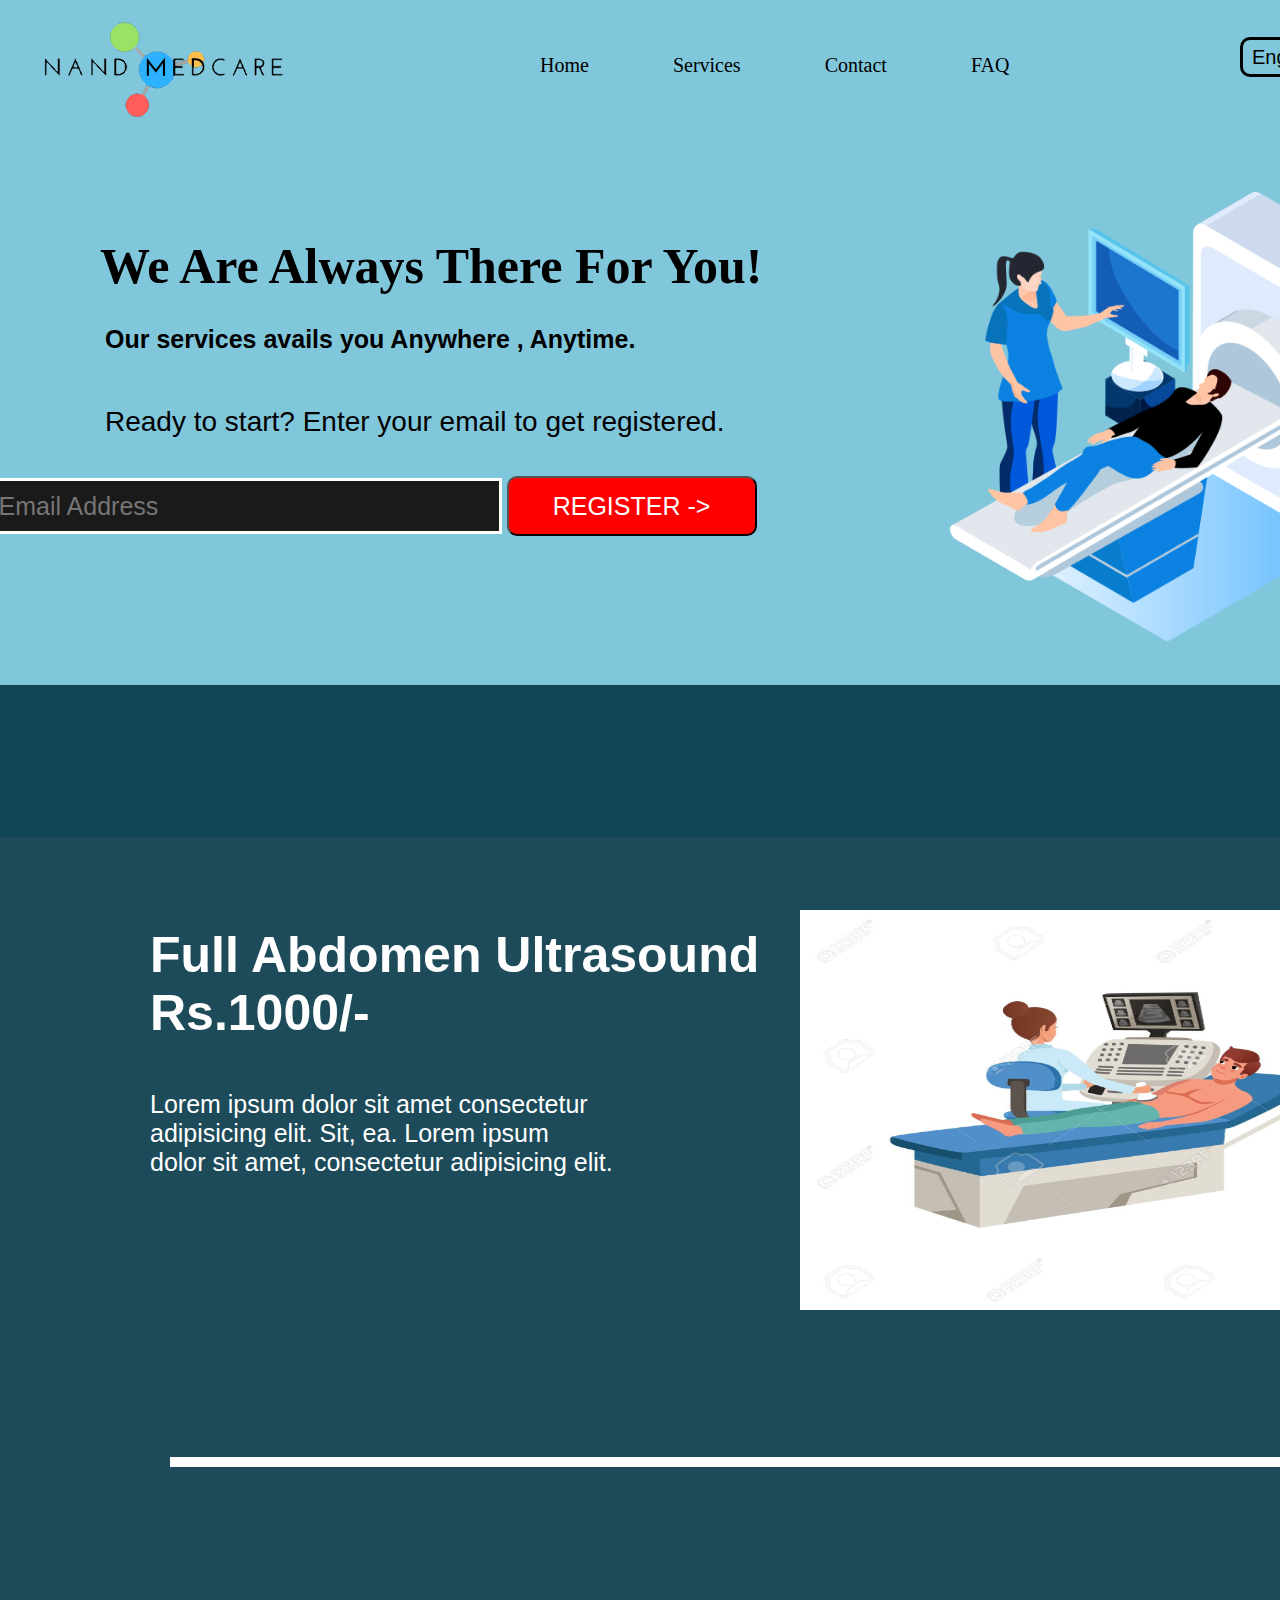
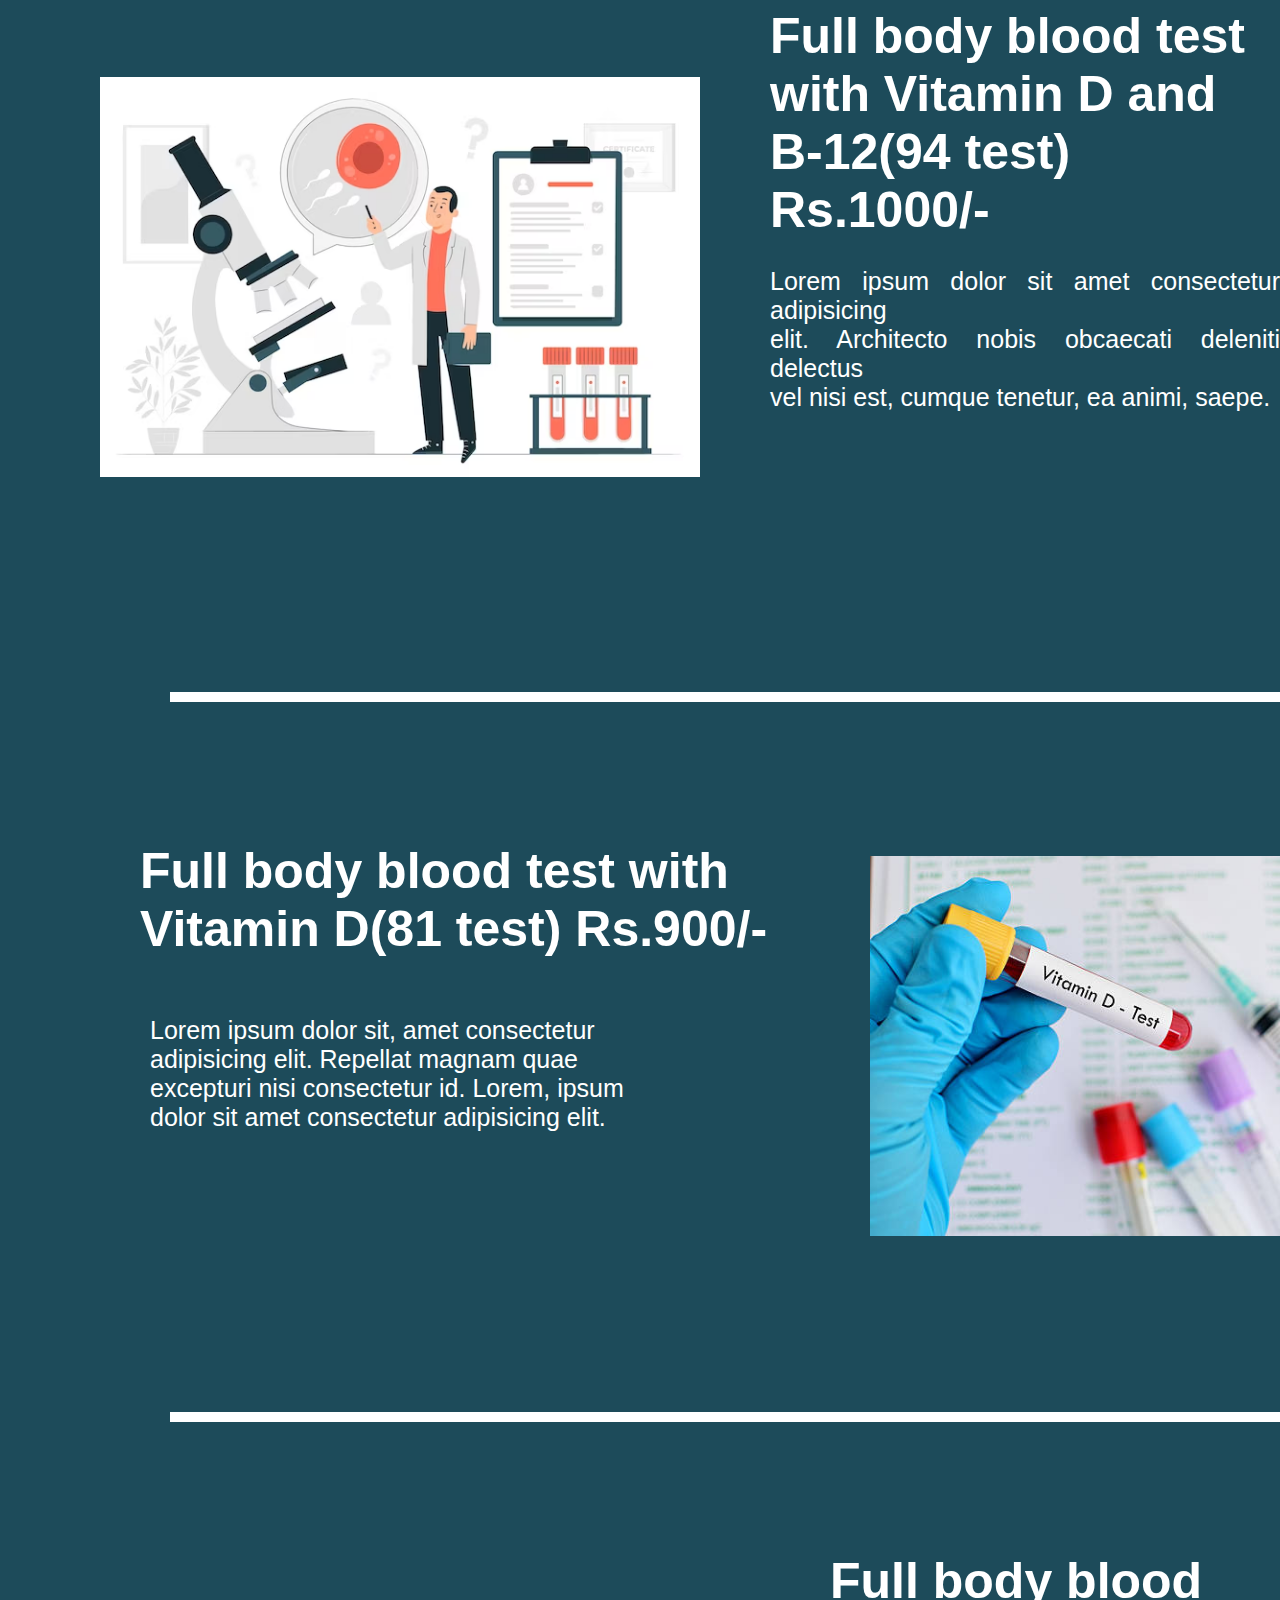
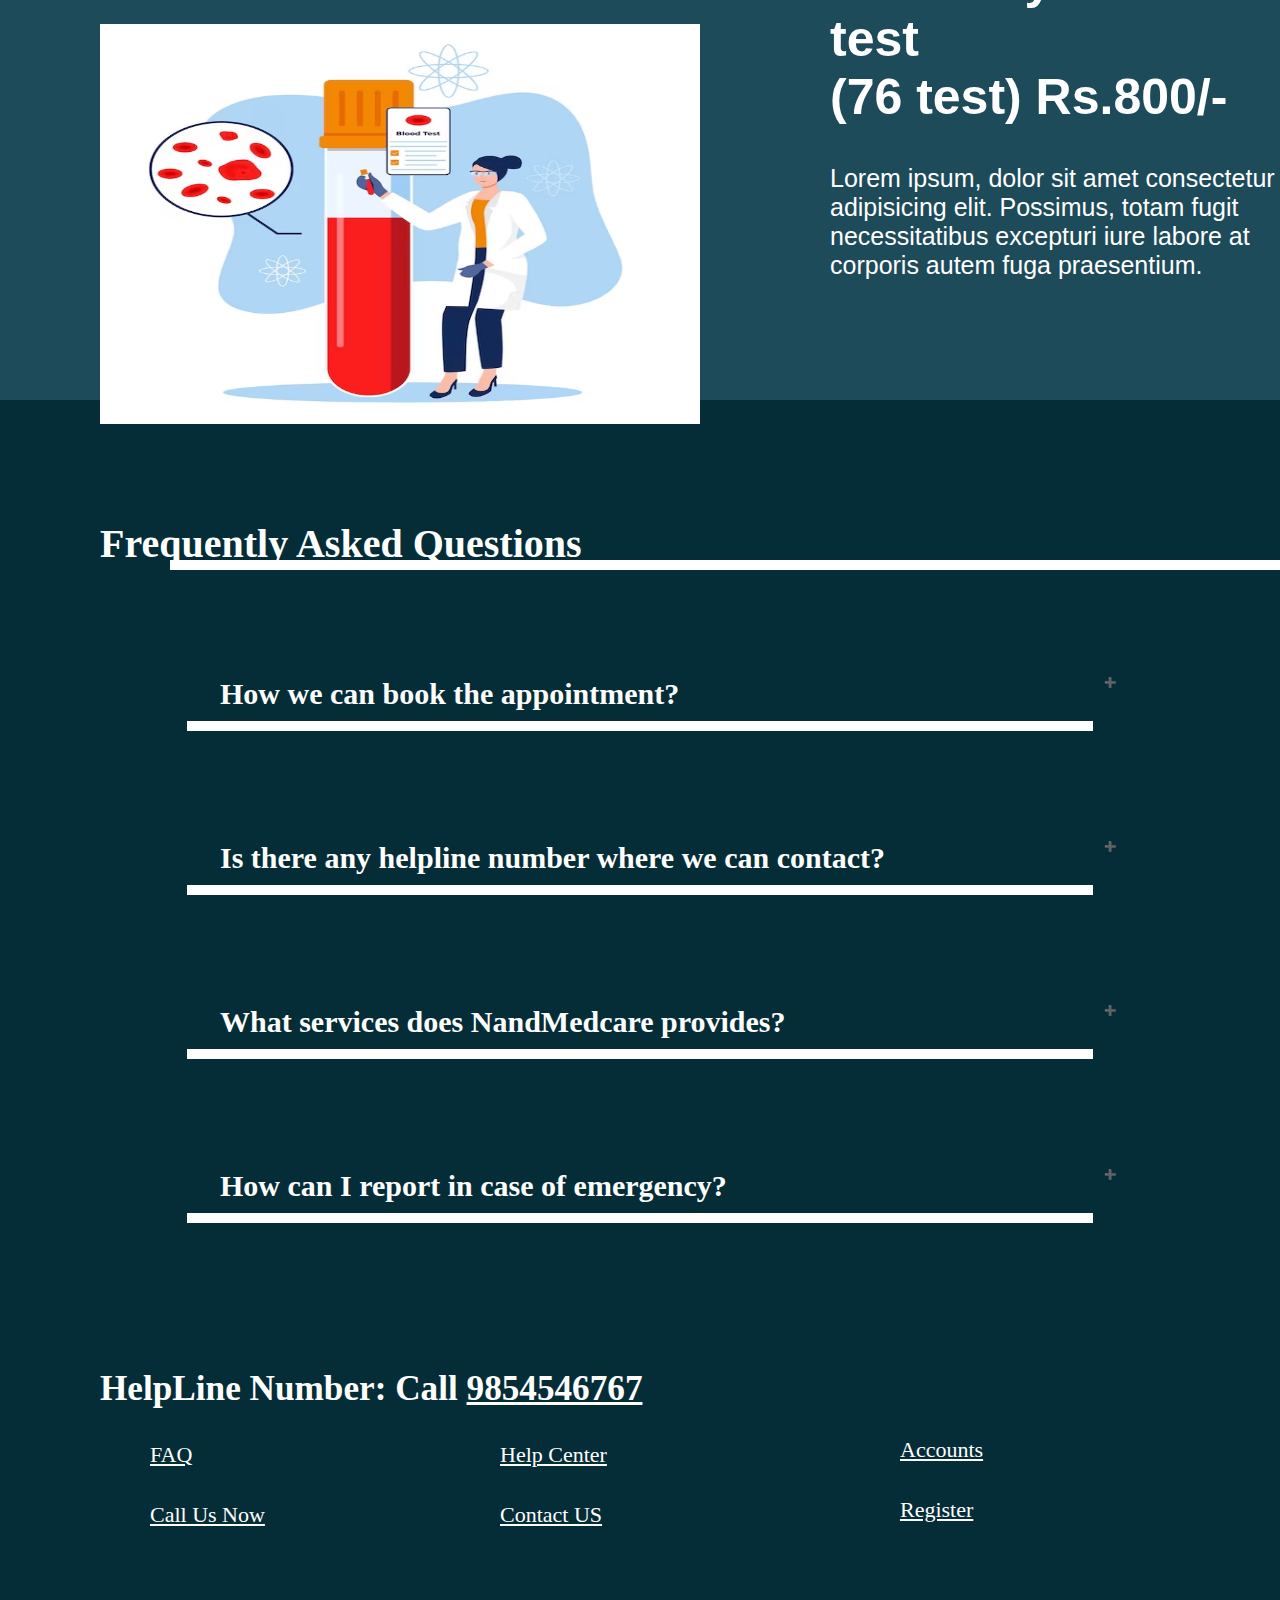
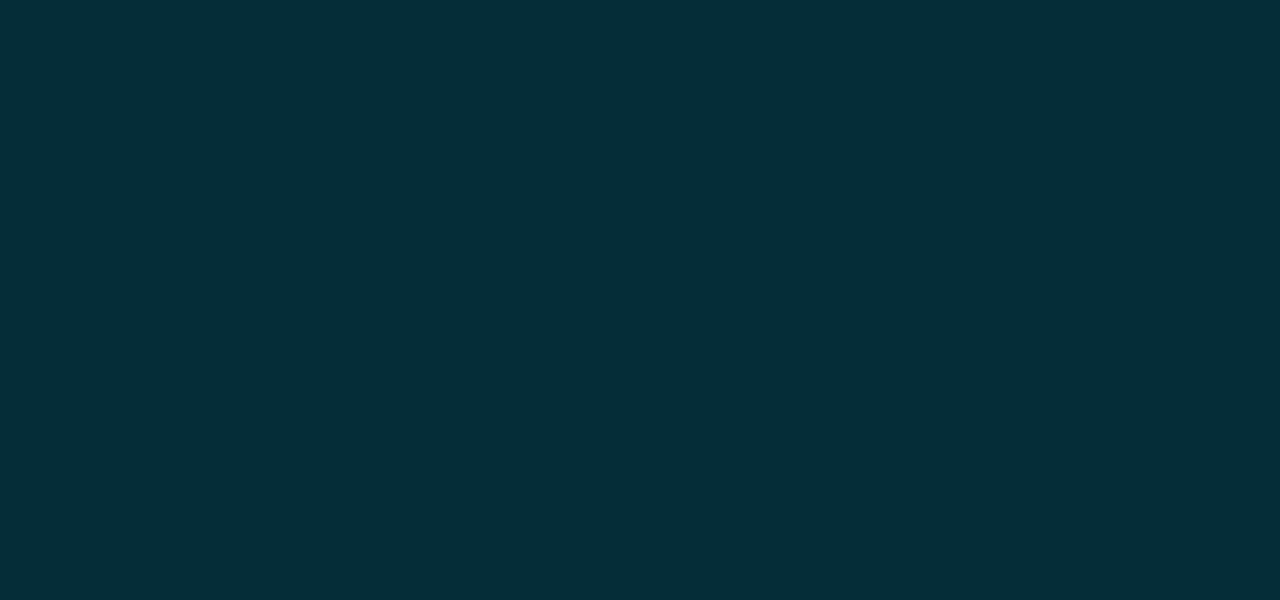
<file: index.html>
<!DOCTYPE html>
<html lang="en">

<head>
    <meta charset="UTF-8">
    <meta http-equiv="X-UA-Compatible" content="IE=edge">
    <meta name="viewport" content="width=device-width, initial-scale=1.0">
    <link rel="stylesheet" href="styles.css">
    <title>NandMedcare@Home page</title>
</head>

<body>
    <div id="navbar">
        <div id="logo">
            <img src="logo (1).png" alt="NandMedcare">
        </div>
        <div class="nav">
            <ul>
                <li><a href="#home">Home</a></li>
                <li><a href="#Services">Services</a></li>
                <li><a href="sign-in.html">Contact</a></li>
                <li><a href="#Questions">FAQ</a></li>
            </ul>
        </div>
        <div id="options">
            <select name="option" id="option">
                <option value="English">English</option>
                <option value="Hindi">Hindi</option>
            </select>
            <button class="sign-in"><a href=sign-in.html> Resgister</a></button>
        </div>
    </div>
    <section id="home">
        <h1><b>We Are Always There For You!</b></h1>
        <p class="home"><b>Our services avails you Anywhere , Anytime.</b></p><br>
        <img src="ability_img.png" alt="">
        <div class="email">
            <p>Ready to start? Enter your email to get registered.</p><br>
            <div class="input-box">
                <!-- <span class="info">Username</span> -->
                <input type="text" required="required" class="text" placeholder="Email Address" />
                <button class="btn"><a href="sign-in.html">REGISTER -></a></button>
            </div>
        </div>
    </section>

    <section id="Services">
        <!-- <h1> -->
        <!-- <center>"Our Services"</center> -->
        <!-- </h1> -->
        <div id="services">
            <div class="box">
                <h2 class="h1">Full Abdomen Ultrasound <br>Rs.1000/-</h2><br>
                <img src="ultrasound.jpg"
                    class="box1"><br><br><br>
                <p class="p1">Lorem ipsum dolor sit amet consectetur  <br>adipisicing elit. Sit, ea. Lorem ipsum <br>dolor sit amet, consectetur adipisicing elit.
                </p>
            </div>
            <hr>
            <div class="box">
                <h2 class="h2">Full body blood test with Vitamin D and B-12(94 test) Rs.1000/-</h2><br>
                <img src="bloodtest.png"
                    alt="error loading image" class="box2"><br><br><br>
                <p class="p2">Lorem ipsum dolor sit amet consectetur adipisicing <br> elit. Architecto nobis obcaecati deleniti delectus <br>vel nisi est, cumque tenetur, ea animi, saepe.
                </p>
            </div>
            <hr>
            <div class="box">
                <h2 class="h3">Full body blood test with <br> Vitamin D(81 test) Rs.900/-</h2><br>
                <img src="vitaminDtest.jpg"
                    alt="error loading image" class="box3"><br><br><br>
                <p class="p3">Lorem ipsum dolor sit, amet consectetur <br>adipisicing elit. Repellat magnam quae <br>excepturi nisi consectetur id. Lorem, ipsum <br> dolor sit amet consectetur adipisicing elit.</p>
            </div>
            <hr>
            <div class="box">
                <h2 class="h4">Full body blood test
                    <br>(76 test) Rs.800/-</h2><br>
                <img src="test.png"
                    class="box4"><br><br><br>
                <p class="p4"> Lorem ipsum, dolor sit amet consectetur <br>adipisicing elit. Possimus, totam fugit <br>necessitatibus excepturi iure labore at <br> corporis autem fuga praesentium. </p>
            </div>
            <hr>
        </div>


    </section>

    <section id="Questions">
        <div id="ques">
            <h1>Frequently Asked Questions</h1>
        </div>
        <section class="faq-container">
            <div class="faq-one">
                <!-- faq question -->
                <h1 class="faq-page">How we can book the appointment?</h1>
                <!-- faq answer -->
                <div class="faq-body">
                    <p class="ans">On the home page, there is a button : Book a Appointment. Click on it, fill the required details and your appointment will get approved. </p>
                </div>
            </div>
            <hr class="hr-line">
            <div class="faq-two">
                <!-- faq question -->
                <h1 class="faq-page">Is there any helpline number where we can contact?</h1>
                <!-- faq answer -->
                <div class="faq-body">
                    <p class="ans">Yes, kindly contact on this number : 987654321</p>
                </div>
            </div>
            <hr class="hr-line">
            <div class="faq-three">
                <!-- faq question -->
                <h1 class="faq-page">What services does NandMedcare provides?</h1>
                <!-- faq answer -->
                <div class="faq-body">
                    <p class="ans">It provides various services. You can visit the SERVICES page of our website for more details.</p>
                </div>
            </div>
            <hr class="hr-line">
            <div class="faq-four">
                <!-- faq question -->
                <h1 class="faq-page">How can I report in case of emergency?</h1>
                <!-- faq answer -->
                <div class="faq-body">
                    <p class="ans">Simply call at helpline number. Our team will reach out to you in least possible time.</p>
                </div>
            </div>
            <hr class="hr-line">       
        </section>
</main>
    <section class="footer">
        <div class="box-container">
        <div class="box">
        <h3> <i class="fas fa-female"></i> HelpLine Number: Call <u>9854546767

        </u></h3>
        <div class="box_1">
        <!-- <h3>quick links</h3> -->
        <a href="#" class="link">FAQ</a>
         <a href="#" class="link">Call Us Now</a>
        <!-- <a href="#" class="link">Privacy</a> -->
        <!-- <a href="#" class="link">Speed Test</a> -->
        </div>
        <div class="box_2">
        <!-- <h3>useful links</h3> -->
        <a href="#" class="link">Help Center</a>
        <a href="#" class="link">Contact US</a>
        <!-- <a href="#" class="link">Cookie Preferences</a> -->
        <!-- <a href="#" class="link">Legal Notices</a> -->
         </div>

         <div class="box_3">
            <!-- <h3>useful links</h3> -->
            <a href="#" class="link">Accounts</a>
             <a href="#" class="link">Register</a>
            <!-- <a href="#" class="link">Corporate Information</a> -->
            <!-- <a href="#" class="link">Only on Netflix</a> -->
             </div>

             <div class="box_4">
                <!-- <h3>useful links</h3> -->
                <a href="#" class="link">Home</a>
                <a href="#" class="link">Services</a>
                <!-- <a href="#" class="link">Contact Us</a> -->
                 </div>
        </div>
        </section>
    
    <script src="script.js"></script>
</body> 

</html>
</file>
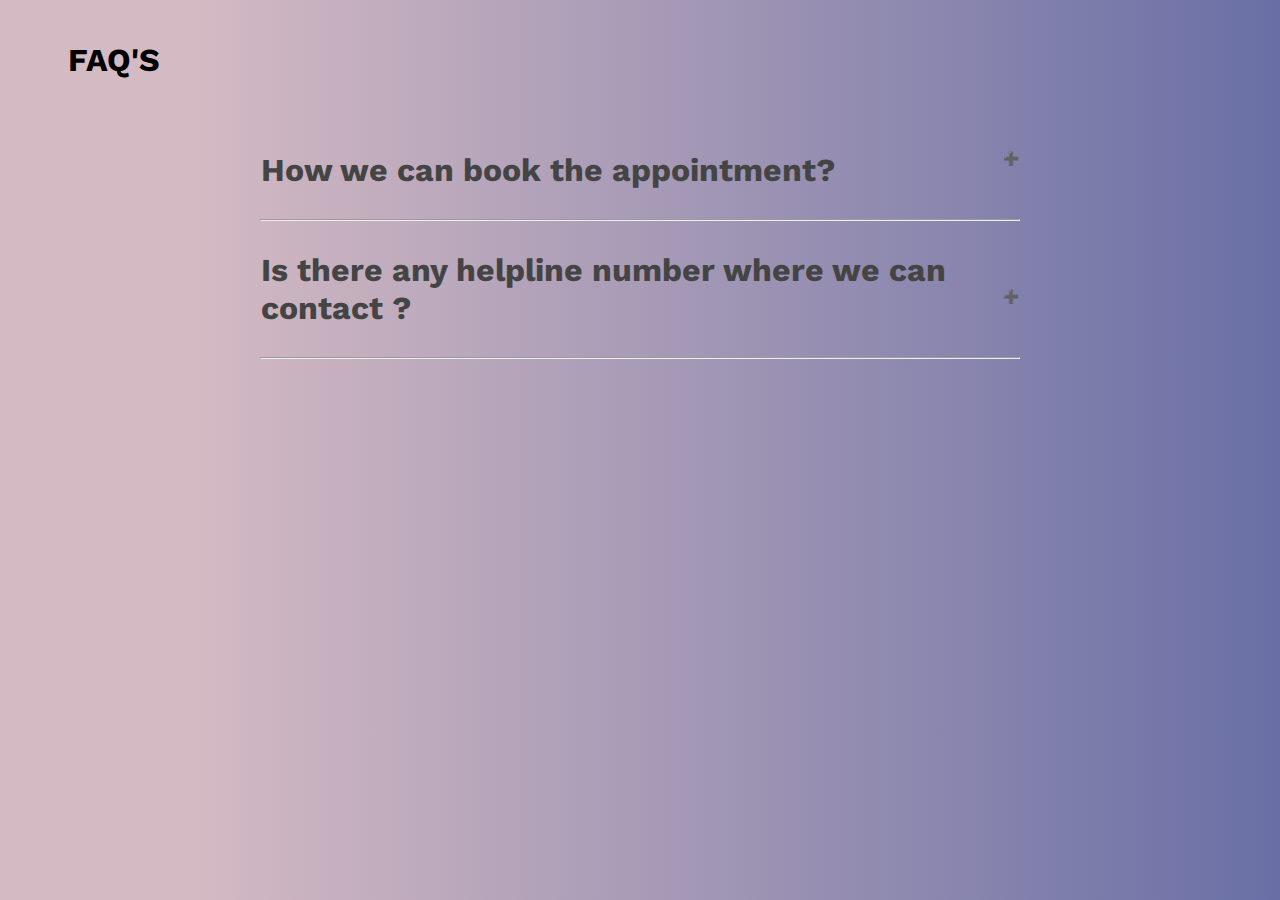
<file: faq/index.html>
<!DOCTYPE html>
<html lang="en">

<head>
    <meta charset="UTF-8">
    <meta http-equiv="X-UA-Compatible" content="IE=edge">
    <meta name="viewport" content="width=device-width, initial-scale=1.0">
    <title>FAQ PAGE</title>
    <link href="https://fonts.googleapis.com/css2?family=Work+Sans&display=swap" rel="stylesheet">
    <link rel="stylesheet" href="main.css">

</head>

<body>
    <main>

        <h1 class="faq-heading">FAQ'S</h1>
        
        <section class="faq-container">
            <div class="faq-one">
                <h1 class="faq-page">How we can book the appointment?</h1>
                <div class="faq-body">
                    <p>On the home page, there is a button : Book a Appointment. Click on it, fill the required details and your appointment will get approved.</p>
                </div>
            </div>
            <hr class="hr-line">

            <div class="faq-two">
                <h1 class="faq-page">Is there any helpline number where we can contact ?</h1>
                <div class="faq-body">
                    <p>Yes, kindly contact on this number : 987654321</p>
                </div>
            </div>
            <hr class="hr-line">
        </section>
    </main>
    <script src="app.js"></script>
</body>


</html>
</file>
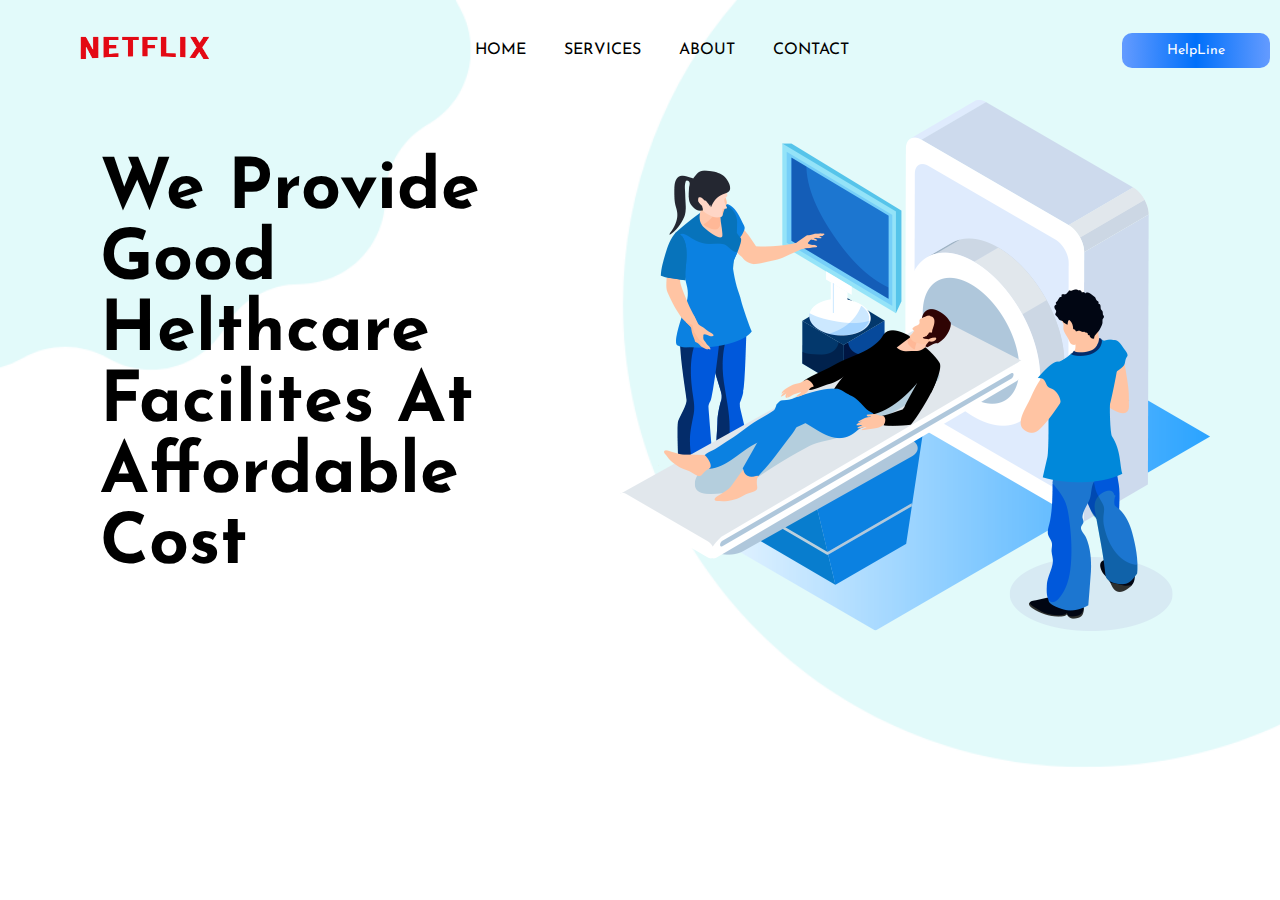
<file: about.html>
<!DOCTYPE html>
<html lang="en">
<head>
    <meta charset="UTF-8">
    <meta name="viewport" content="width=device-width, initial-scale=1.0">
    <title>NandMedcare - About</title>
    <link rel="stylesheet" type="text/css" href="./about.css">
</head>
<body>
    <header class="header1">
        <div class="mainheader">
            <div class="logo">
            <img src="./logo.png">
            </div>
            <nav>
            <a href="./index.html">Home</a>
            <a href="./services.html">Services</a>
            <a href="./about.html">About</a>
            <a href="./contact.html">Contact</a>
            <div class="menubtn">
            </nav>
                <button>HelpLine</button>
            </div>
        </div>
        <main>
            <section class="left-sec">
                <h1>We provide good helthcare facilites at affordable cost</h1>
            </section>
            <section class="right-sec">
                <figure>
                    <img src="./ability_img.png">
                </figure>
                
            </section>
        </main>
    </header>
</body>
</html>
</file>
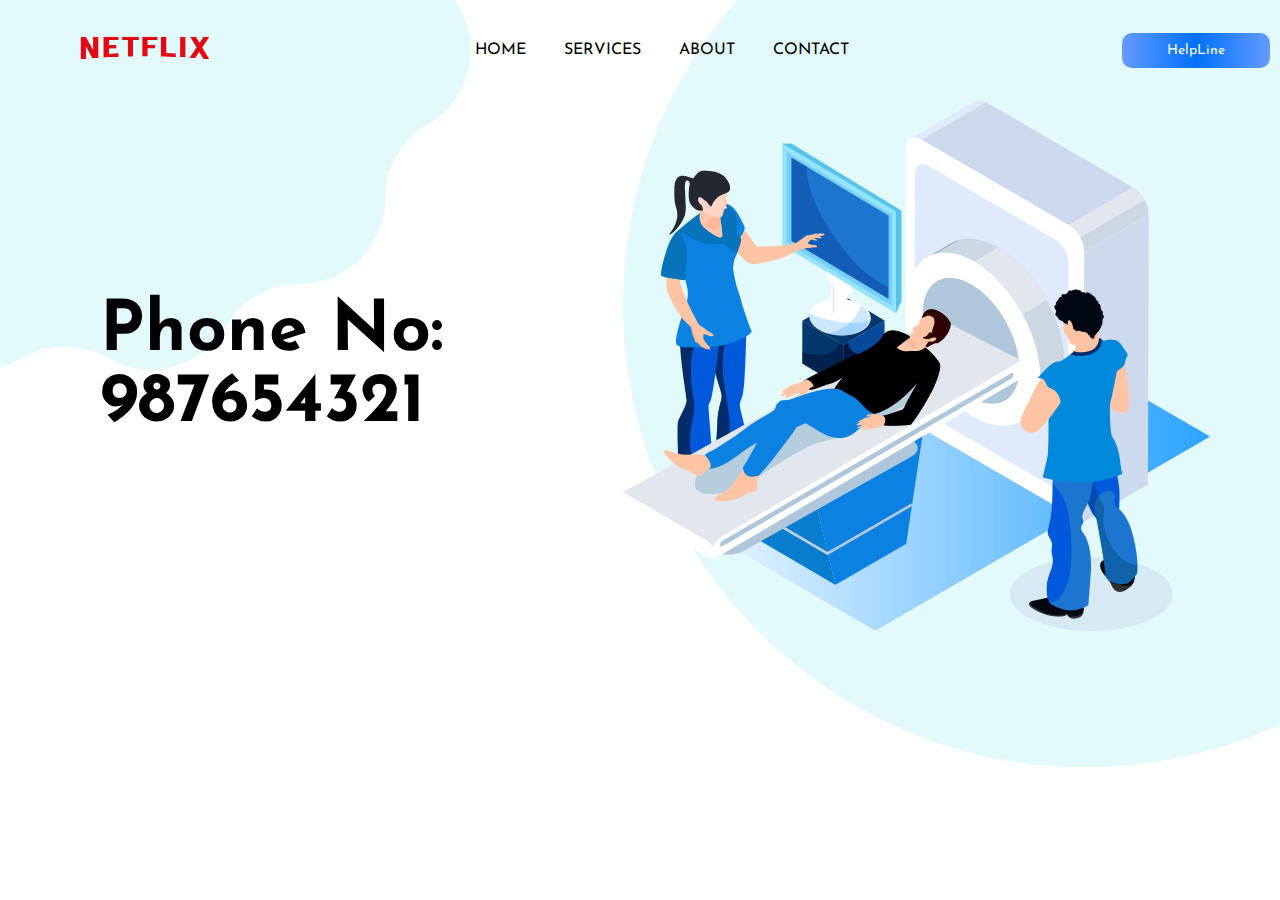
<file: contact.html>
<!DOCTYPE html>
<html lang="en">
<head>
    <meta charset="UTF-8">
    <meta name="viewport" content="width=device-width, initial-scale=1.0">
    <title>NandMedcare - Contact</title>
    <link rel="stylesheet" type="text/css" href="./contact.css">
</head>
<body>
    <header class="header1">
        <div class="mainheader">
            <div class="logo">
            <img src="./logo.png">
            </div>
            <nav>
            <a href="./index.html">Home</a>
            <a href="./services.html">Services</a>
            <a href="./about.html">About</a>
            <a href="./contact.html">Contact</a>
            <div class="menubtn">
            </nav>
            <a href="./helpline.html">
                <button>HelpLine</button>
            </a>
            </div>
        </div>
        <main>
            <section class="left-sec">
                <h1>Phone no: 987654321</h1>
            </section>
            <section class="right-sec">
                <figure>
                    <img src="./ability_img.png">
                </figure>
                
            </section>
        </main>
    </header>
</body>
</html>
</file>
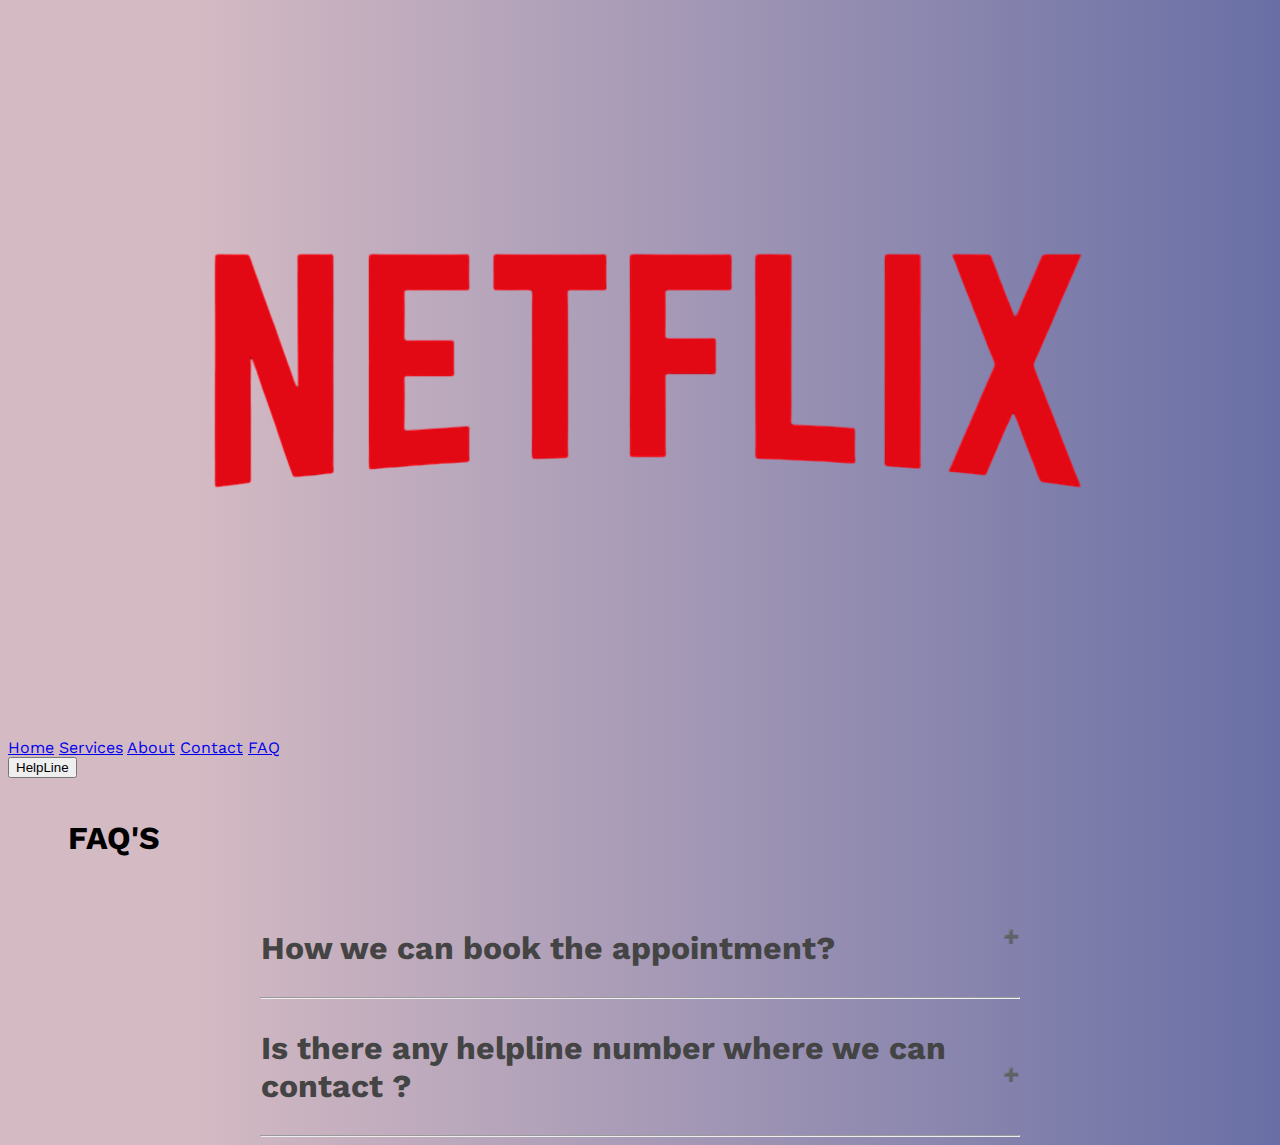
<file: faq.html>
<!DOCTYPE html>
<html lang="en">

<head>
    <meta charset="UTF-8">
    <meta http-equiv="X-UA-Compatible" content="IE=edge">
    <meta name="viewport" content="width=device-width, initial-scale=1.0">
    <title>FAQ PAGE</title>
    <link href="https://fonts.googleapis.com/css2?family=Work+Sans&display=swap" rel="stylesheet">
    <link rel="stylesheet" href="faq.css">

</head>

<body>
    <header class="header1">

        <div class="mainheader">
            <div class="logo">
                <img src="./logo.png">
            </div>
            <nav>
                <a href="./index.html">Home</a>
                <a href="./services.html">Services</a>
                <a href="./about.html">About</a>
                <a href="./contact.html">Contact</a>
                <a href="./faq.html">FAQ</a>
                <div class="menubtn">
                </nav>
                <a href="./helpline.html">
                    <button>HelpLine</button>
                </a>
            </div>
            <main>
                <h1 class="faq-heading">FAQ'S</h1>
                
                
                <section class="faq-container">
                    <div class="faq-one">
                        <h1 class="faq-page">How we can book the appointment?</h1>
                        <div class="faq-body">
                            <p>On the home page, there is a button : Book a Appointment. Click on it, fill the required details and your appointment will get approved.</p>
                        </div>
                    </div>
                    <hr class="hr-line">
                    
                    <div class="faq-two">
                        <h1 class="faq-page">Is there any helpline number where we can contact ?</h1>
                        <div class="faq-body">
                            <p>Yes, kindly contact on this number : 987654321</p>
                        </div>
                    </div>
            <hr class="hr-line">
        </section>
    </main>
</header>
    <script src="faq.js"></script>
</body>


</html>
</file>
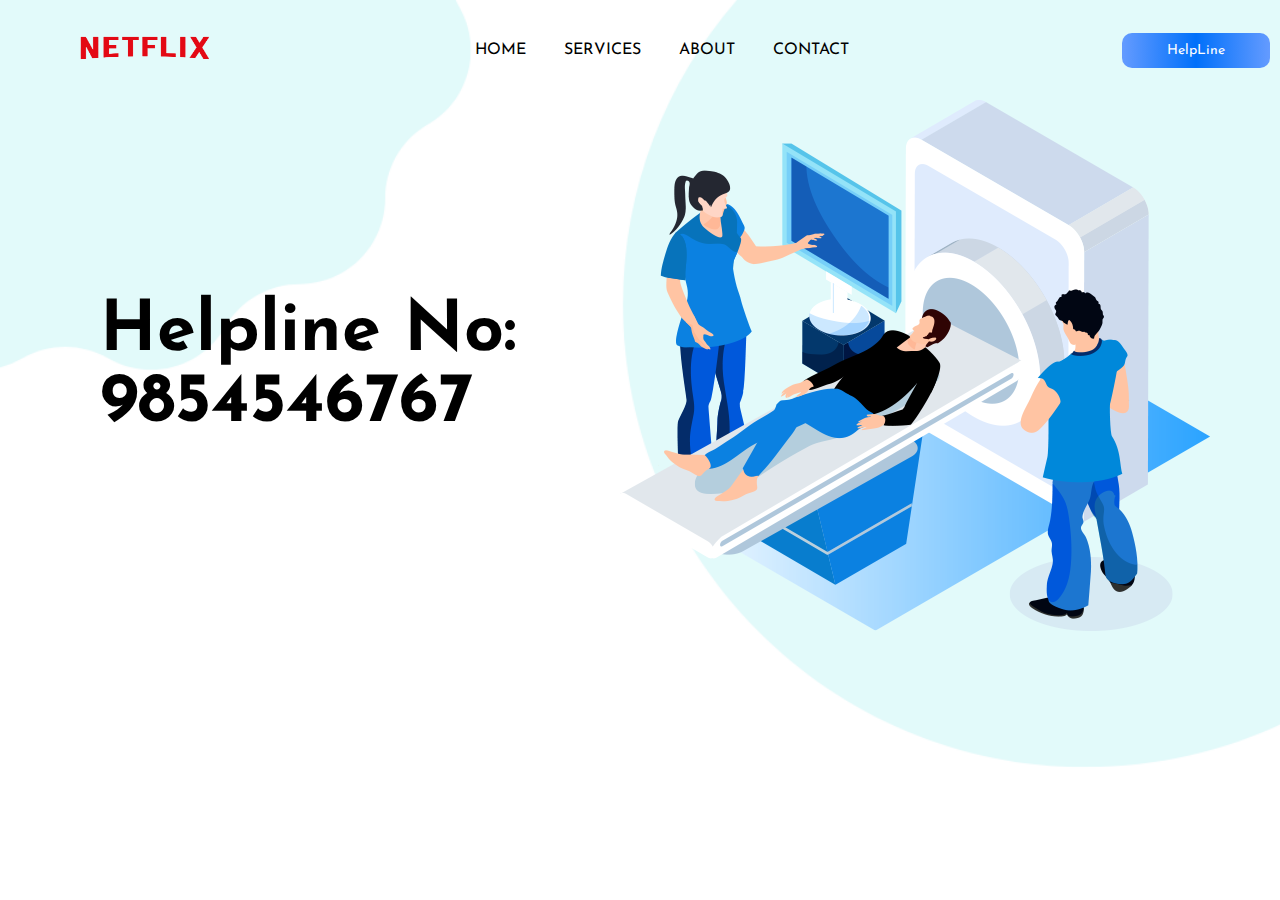
<file: helpline.html>
<!DOCTYPE html>
<html lang="en">
<head>
    <meta charset="UTF-8">
    <meta name="viewport" content="width=device-width, initial-scale=1.0">
    <title>NandMedcare - helpline</title>
    <link rel="stylesheet" type="text/css" href="./helpline.css">
</head>
<body>
    <header class="header1">
        <div class="mainheader">
            <div class="logo">
            <img src="./logo.png">
            </div>
            <nav>
            <a href="./index.html">Home</a>
            <a href="./services.html">Services</a>
            <a href="./about.html">About</a>
            <a href="./contact.html">Contact</a>
            <div class="menubtn">
            </nav>
            <a href="./helpline.html">
                <button>HelpLine</button>
            </a>
            </div>
        </div>
        <main>
            <section class="left-sec">
                <h1>Helpline no: 9854546767</h1>
            </section>
            <section class="right-sec">
                <figure>
                    <img src="./ability_img.png">
                </figure>
                
            </section>
        </main>
    </header>
</body>
</html>
</file>
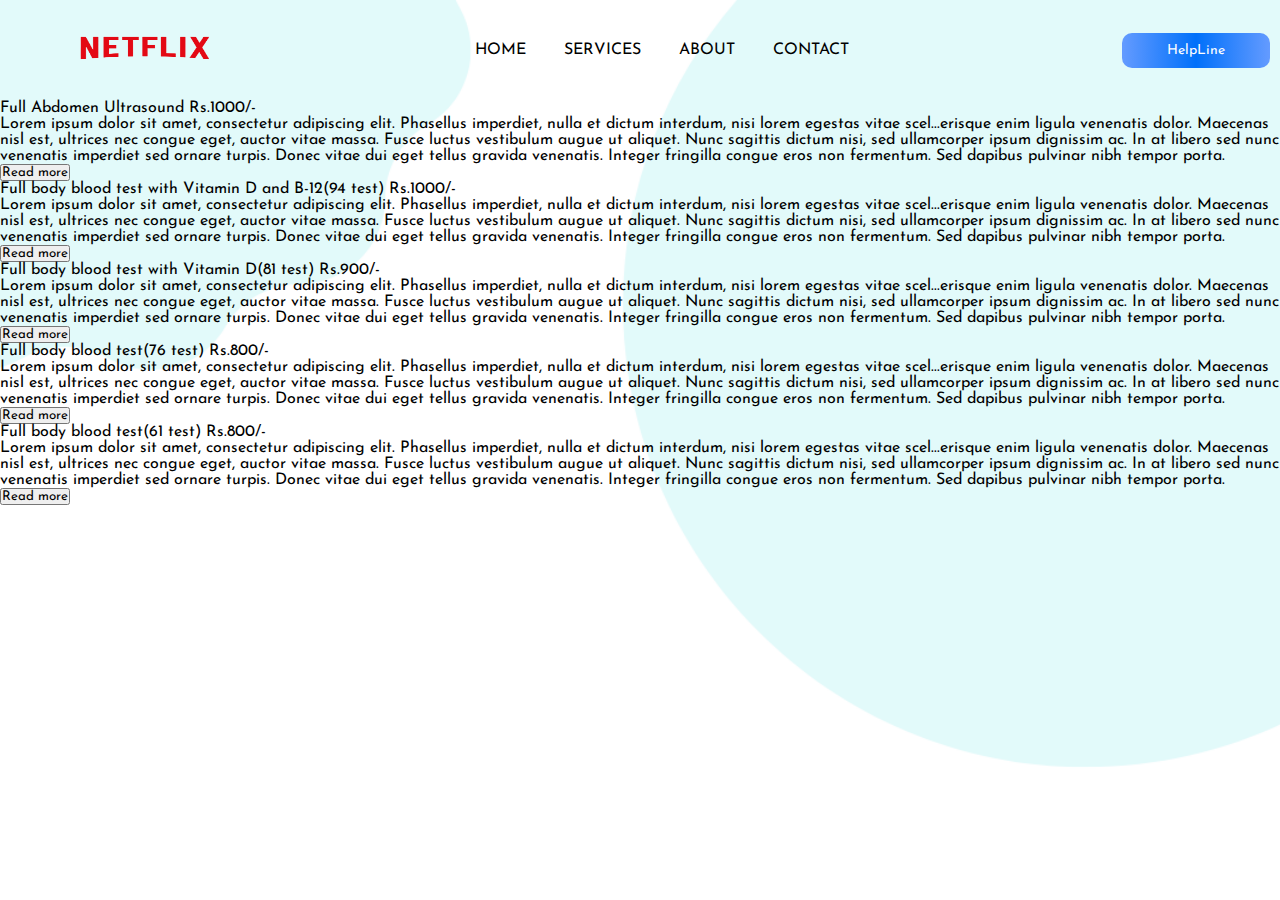
<file: services.html>
<!DOCTYPE html>
<html lang="en">
<head>
    <meta charset="UTF-8">
    <meta name="viewport" content="width=device-width, initial-scale=1.0">
    <title>NandMedcare - Services</title>
    <link rel="stylesheet" type="text/css" href="./services.css">
</head>
<body>
    <header class="header1">
        <div class="mainheader">
            <div class="logo">
            <img src="./logo.png">
            </div>
            <nav>
            <a href="./index.html">Home</a>
            <a href="./services.html">Services</a>
            <a href="./about.html">About</a>
            <a href="./contact.html">Contact</a>
            <div class="menubtn">
            </nav>
            <a href="./helpline.html">
                <button>HelpLine</button>
            </a>
            </div>
        </div>
        <section class="read-more">

                <p>Full Abdomen Ultrasound Rs.1000/-</p>
<p>Lorem ipsum dolor sit amet, consectetur adipiscing elit. Phasellus imperdiet, nulla et dictum interdum, nisi lorem egestas vitae scel<span id="dots">...</span><span id="more">erisque enim ligula venenatis dolor. Maecenas nisl est, ultrices nec congue eget, auctor vitae massa. Fusce luctus vestibulum augue ut aliquet. Nunc sagittis dictum nisi, sed ullamcorper ipsum dignissim ac. In at libero sed nunc venenatis imperdiet sed ornare turpis. Donec vitae dui eget tellus gravida venenatis. Integer fringilla congue eros non fermentum. Sed dapibus pulvinar nibh tempor porta.</span></p>
    <button onclick="myFunction()" id="myBtn">Read more</button>
    
    <p>Full body blood test with Vitamin D and B-12(94 test) Rs.1000/-</p>
    <p>Lorem ipsum dolor sit amet, consectetur adipiscing elit. Phasellus imperdiet, nulla et dictum interdum, nisi lorem egestas vitae scel<span id="dots2">...</span><span id="more2">erisque enim ligula venenatis dolor. Maecenas nisl est, ultrices nec congue eget, auctor vitae massa. Fusce luctus vestibulum augue ut aliquet. Nunc sagittis dictum nisi, sed ullamcorper ipsum dignissim ac. In at libero sed nunc venenatis imperdiet sed ornare turpis. Donec vitae dui eget tellus gravida venenatis. Integer fringilla congue eros non fermentum. Sed dapibus pulvinar nibh tempor porta.</span></p>
    <button onclick="myFunction2()" id="myBtn2">Read more</button>

    <p>Full body blood test with Vitamin D(81 test) Rs.900/-</p>
    <p>Lorem ipsum dolor sit amet, consectetur adipiscing elit. Phasellus imperdiet, nulla et dictum interdum, nisi lorem egestas vitae scel<span id="dots3">...</span><span id="more3">erisque enim ligula venenatis dolor. Maecenas nisl est, ultrices nec congue eget, auctor vitae massa. Fusce luctus vestibulum augue ut aliquet. Nunc sagittis dictum nisi, sed ullamcorper ipsum dignissim ac. In at libero sed nunc venenatis imperdiet sed ornare turpis. Donec vitae dui eget tellus gravida venenatis. Integer fringilla congue eros non fermentum. Sed dapibus pulvinar nibh tempor porta.</span></p>
    <button onclick="myFunction3()" id="myBtn3">Read more</button>

    <p>Full body blood test(76 test) Rs.800/-</p>
    <p>Lorem ipsum dolor sit amet, consectetur adipiscing elit. Phasellus imperdiet, nulla et dictum interdum, nisi lorem egestas vitae scel<span id="dots4">...</span><span id="more4">erisque enim ligula venenatis dolor. Maecenas nisl est, ultrices nec congue eget, auctor vitae massa. Fusce luctus vestibulum augue ut aliquet. Nunc sagittis dictum nisi, sed ullamcorper ipsum dignissim ac. In at libero sed nunc venenatis imperdiet sed ornare turpis. Donec vitae dui eget tellus gravida venenatis. Integer fringilla congue eros non fermentum. Sed dapibus pulvinar nibh tempor porta.</span></p>
    <button onclick="myFunction4()" id="myBtn4">Read more</button>

    <p>Full body blood test(61 test) Rs.800/-</p>
    <p>Lorem ipsum dolor sit amet, consectetur adipiscing elit. Phasellus imperdiet, nulla et dictum interdum, nisi lorem egestas vitae scel<span id="dots5">...</span><span id="more5">erisque enim ligula venenatis dolor. Maecenas nisl est, ultrices nec congue eget, auctor vitae massa. Fusce luctus vestibulum augue ut aliquet. Nunc sagittis dictum nisi, sed ullamcorper ipsum dignissim ac. In at libero sed nunc venenatis imperdiet sed ornare turpis. Donec vitae dui eget tellus gravida venenatis. Integer fringilla congue eros non fermentum. Sed dapibus pulvinar nibh tempor porta.</span></p>
    <button onclick="myFunction5()" id="myBtn5">Read more</button>

</section>
    </header>
</body>
<script>
function myFunction() {
  var dots = document.getElementById("dots");
  var moreText = document.getElementById("more");
  var btnText = document.getElementById("myBtn");

  if (dots.style.display === "none") {
    dots.style.display = "inline";
    btnText.innerHTML = "Read more"; 
    moreText.style.display = "none";
  } else {
    dots.style.display = "none";
    btnText.innerHTML = "Read less"; 
    moreText.style.display = "inline";
  }
}
function myFunction2() {
    var dots2 = document.getElementById("dots2");
    var moreText2 = document.getElementById("more2");
    var btnText2 = document.getElementById("myBtn2");
  
    if (dots2.style.display === "none") {
      dots2.style.display = "inline";
      btnText2.innerHTML = "Read more"; 
      moreText2.style.display = "none";
    } else {
      dots2.style.display = "none";
      btnText2.innerHTML = "Read less"; 
      moreText2.style.display = "inline";
    }
  }
  function myFunction3() {
    var dots3 = document.getElementById("dots3");
    var moreText3 = document.getElementById("more3");
    var btnText3 = document.getElementById("myBtn3");
  
    if (dots3.style.display === "none") {
      dots3.style.display = "inline";
      btnText3.innerHTML = "Read more"; 
      moreText3.style.display = "none";
    } else {
      dots3.style.display = "none";
      btnText3.innerHTML = "Read less"; 
      moreText3.style.display = "inline";
    }
  }
  function myFunction4() {
    var dots4 = document.getElementById("dots4");
    var moreText4 = document.getElementById("more4");
    var btnText4 = document.getElementById("myBtn4");
  
    if (dots4.style.display === "none") {
      dots4.style.display = "inline";
      btnText4.innerHTML = "Read more"; 
      moreText4.style.display = "none";
    } else {
      dots4.style.display = "none";
      btnText4.innerHTML = "Read less"; 
      moreText4.style.display = "inline";
    }
  }
  function myFunction5() {
    var dots5 = document.getElementById("dots5");
    var moreText5 = document.getElementById("more5");
    var btnText5 = document.getElementById("myBtn5");
  
    if (dots5.style.display === "none") {
      dots5.style.display = "inline";
      btnText5.innerHTML = "Read more"; 
      moreText5.style.display = "none";
    } else {
      dots5.style.display = "none";
      btnText5.innerHTML = "Read less"; 
      moreText5.style.display = "inline";
    }
  }
</script>
</html>
</file>
<file: styles.css>
html {
    scroll-behavior: smooth;
  }
  
  * {
    padding: 0px;
    margin: 0px;
  }
  
  /* :root {
        --navbar-height: 60px;
    } */
  
  /* ---------------------------------Home page-------------------------------------------------- */
  
  #logo img {
    margin-top: 20px;
    /* font-size:-200px; */
    margin-left: 40px;
    height: 100px;
  }
  
  #options {
    margin-top: -90px;
    margin-left: 1400px;
  }
  
  #option {
    padding: 5px;
    height: 40px;
    width: 100px;
    margin-left: -160px;
    margin-top: 50px;
    background: none;
    border-radius: 10px;
    font-size: 20px;
    justify-content: center;
    color: black;
    border: 3px solid black;
  }

   .nav{
    margin-top: -70px;
    margin-left: 500px;
   }
   .nav ul li{
     display: inline;
     padding: 40px;
     list-style: none;
     font-size: 20px;
     
     

  }

  .nav ul li a{
    text-decoration: none;
    color: black;
    
  }

  .nav ul li a:hover{
    color: white;
    background-color: red;
    border: 1px solid red;
    border-radius: 10px;
    padding: 6px;
   
  }
  
  .sign-in {
    padding: 5px;
    height: 40px;
    width: 110px;
    margin-left: 0px;
    color: white;
    background-color: red;
    font-size: 20px;
    border-radius: 10px;
  }
  
  .sign-in a{
    text-decoration: none;
    color: white;
  }
  
  
  
  .sign-in:hover {
    background-color: rgb(228, 7, 7);
  }
  
  #home::before {
    content: "";
    /* background: rgb(6, 6, 73); */
    /* background: url('https://help.nflxext.com/0af6ce3e-b27a-4722-a5f0-e32af4df3045_what_is_netflix_5_en.png') no-repeat center center/cover; */
    background-color: rgb(129, 199, 219);
    position: absolute;
    height: 93%;
    width: 100%;
    z-index: -1;
    opacity: 7.0;
    top: 0px;
    left: 0px;
  }
  
  #home img{
     height: 450px;
     margin-left: 950px;
     margin-top: -180px;
  }
  #home h1 {
    margin-left: 100px;
    margin-top: 120px;
    font-size: 50px;
    font-family: Georgia, 'Times New Roman', Times, serif;
    color: black;
  }
  
  p{
    margin-top: 30px;
    font-size: 25px;
    color: black;
    margin-left: 105px;
    font-family: Verdana, Geneva, Tahoma, sans-serif;
  }
  
  .email p {
    font-size: 28px;
    margin-top: -240px;
  }
  
  .input-box {
    text-align: center;
    display: block;
    padding: 10px;
    font-size: 1.25rem;
    margin-left: -540px;
  }
  
  .text {
    border: 3px solid white;
    padding-left: 12px;
    /* border-radius: 10px; */
    width: 500px;
    height: 50px;
    color: rgb(255, 255, 255);
    font-size: 25px;
    font-family: "Lucida Sans", "Lucida Sans Regular", "Lucida Grande",
      "Lucida Sans Unicode", Geneva, Verdana, sans-serif;
    background-color: rgb(27, 26, 26);
    /* background: none; */
    /* font-weight: bolder; */
  }
  
  .btn {
    padding: 10px;
    height: 60px;
    width: 250px;
    /* margin-left: 850px; */
    margin-top: 10px;
    background-color: red;
    font-size: 25px;
    border-radius: 10px;
    font-family: Verdana, Geneva, Tahoma, sans-serif;
  
  }
  
  .btn a {
    text-decoration: none;
    color: white;
  }
  
  .btn:hover {
    background-color: rgb(228, 7, 7);
  }
   
  
  /* ------------------------------Services Page------------------------------------------- */
  
  /* #services::before {
    content: "";
    /* background: rgb(6, 6, 73); */
    /* background: url('https://www.shutterstock.com/image-illustration/violet-purple-red-dark-gradient-260nw-1007117992.jpg') no-repeat center center/cover ; 
    background: url('https://img.freepik.com/free-photo/abstract-luxury-gradient-blue-background-smooth-dark-blue-with-black-vignette-studio-banner_1258-54362.jpg') no-repeat center center/cover;
    position: absolute;
    height: 93%;
    width: 100%;
    z-index: -1;
    opacity: 0.5;
    top: 0px;
    left: 0px;
  } */
  
  #Services::before {
    content: "";
    /* background: rgb(1, 16, 50); */
    /* background: url('https://www.shutterstock.com/image-illustration/violet-purple-red-dark-gradient-260nw-1007117992.jpg') no-repeat center center/cover ; */
    /* background: url('https://wallpaper-mania.com/wp-content/uploads/2018/09/High_resolution_wallpaper_background_ID_77700326760.jpg') no-repeat center center/cover; */
    background-color:#043748;
    position: absolute;
    height: 500%;
    width: 100%;
    z-index: -1;
    opacity: 0.9;
    top: 685px;
    left: 0px;
  }
  
  /* .box{
      width: 100px;
    } */
  
  .h1 {
    margin-top: 380px;
    margin-left: 150px;
    font-size: 50px;
    font-family: Arial, Helvetica, sans-serif;
    color: white;
  }
  
  .h2 {
    margin-top: 140px;
    margin-left: 770px;
    font-size: 50px;
    font-family: Arial, Helvetica, sans-serif;
    color: white;
  }
  
  .h3 {
    margin-top: 140px;
    margin-left: 140px;
    font-size: 50px;
    font-family: Arial, Helvetica, sans-serif;
    color: white;
  }
  
  .h4 {
    margin-top: 130px;
    margin-left: 830px;
    font-size: 50px;
    font-family: Arial, Helvetica, sans-serif;
    color: white;
  }
  
  .box1 {
    height: 400px;
    width: 600px;
    margin-top: -150px;
    margin-left: 800px;
    
  }
  
  .box2 {
    height: 400px;
    width: 600px;
    margin-left: 100px;
    margin-top: -180px;
  }
  
  .box3 {
    height: 380px;
    width: 550px;
    margin-top: -120px;
    margin-left: 870px;
  }
  
  .box4 {
    height: 400px;
    width: 600px;
    margin-left: 100px;
    margin-top: -120px;
  }
  
  .p1 {
    margin-top: -260px;
    margin-left: 150px;
    font-size: 25px;
    text-align: justify;
    color: white;
  }
  
  .p2 {
    margin-top: -250px;
    margin-left: 770px;
    font-size: 25px;
    text-align: justify;
    color: white;
  }
  
  .p3 {
    margin-top: -260px;
    margin-left: 150px;
    font-size: 25px;
    text-align: justify;
    color: white;
  }
  
  .p4 {
    margin-top: -300px;
    margin-left: 830px;
    font-size: 25px;
    text-align: justify;
    color: white;
  }
  
  hr {
    margin-top: 280px;
    margin-left: 170px;
    width: 1180px;
    border: 5px solid white;
  }
  
  /* --------------------------------FAQ PAge ----------------------------------------------- */
  #ques h1 {
    font-size: 40px;
    color: white;
    margin-top: 120px;
    margin-left: 100px;
  }
  
  #Questions {
    content: "";
    /* background: url('https://encrypted-tbn0.gstatic.com/images?q=tbn:ANd9GcQmNXNHlglITb79GBNC02eU70hEIj6_PiVq7Q&usqp=CAU') no-repeat center center/cover; */
    background-color: #052d38;
    position: absolute;
    height: 200%;
    width: 100%;
    z-index: -1;
    opacity: 1.5;
    top: 3600px;
    left: 0px;
  }
  
  .faq-heading {
    border-bottom: #777;
    padding: 20px 60px;
  }
  
  .faq-container {
    display: flex;
    justify-content: center;
    flex-direction: column;
  }
  
  .hr-line {
    width: 70%;
    margin: auto;
  
  }
  
  /* Style the buttons that are used to open and close the faq-page body */
  .faq-page {
    /* background-color: #eee; */
    color: white;
    cursor: pointer;
    padding: 10px 10px;
    width: 70%;
    border: none;
    outline: none;
    transition: 0.4s;
    margin: auto;
    font-size: 30px;
    margin-top: 100px;
    margin-left: 210px;
    /* font-size: 20px; */
    /* display:flex; */
  }
  
  .faq-body {
    /* margin: auto; */
    /* text-align: center; */
    width: 80%;
    margin-left: 100px;
    padding: auto;
    font-size: 20px;
    padding: 0 18px;
    /* background-color: rgb(227, 227, 239); */
    color: white;
    display: none;
    overflow: hidden;
  
  }
  
  /* Add a background color to the button if it is clicked on (add the .active class with JS), and when you move the mouse over it (hover) */
  /* .active,
  .faq-page:hover {
    background-color: rgb(51, 51, 248);
  } */
  
  /* Style the faq-page panel. Note: hidden by default */
  
  .faq-page:after {
    content: '\02795';
    /* Unicode character for "plus" sign (+) */
    font-size: 10px;
    /* color: #777; */
    float: right;
    margin-left: 5px;
    /* display:none; */
  }

  .faq-body::after{
    color: white;
  }
  
  .active:after {
    content: "\2796";
    /* Unicode character for "minus" sign (-) */
  }
  
  
  /* -----------------------------Footer Section------------------------------------------------ */
  /* .footer {
    background: #5d4d5d;
  } */
  
  .footer .box-container {
    display: -ms-grid;
    display: grid;
    /* -ms-grid-columns: (minmax(25rem, 1fr)) [auto-fit]; */
    /* grid-template-columns: repeat(auto-fit, minmax(25rem, 1fr)); */
    gap: 2rem;
    margin-top: 130px;
    margin-left: 100px;
  }
  
  .footer .box-container .box h3 {
    font-size: 2.2rem;
    text-transform: capitalize;
    color: white;
    padding: 1rem 0;
  }
  
  .footer .box-container .box h3 i {
    color: white;
  }
  
  .footer .box-container .box .share {
    margin-top: 1rem;
  }
  
  .footer .box-container .box .share a {
    height: 4.5rem;
    width: 4.5rem;
    line-height: 4.5rem;
    font-size: 1.7rem;
    background-color: white;
    color: #fff;
    margin-right: 0.3rem;
    text-align: center;
  }
  
  .footer .box-container .box .share a:hover {
    background-color: blue;
  }
  
  .footer .box-container .box .link {
    font-size: 22px;
    line-height: 2;
    color: white;
    padding: 0.5rem 0;
    display: block;
  }
  
  .footer .box-container .box .link:hover {
    color: #b9baf7;
    text-decoration: underline;
  }
  
  .footer .box-container .box p {
    /* font-size: 1.5rem; */
    line-height: 2;
    color: white;
    padding: 1rem 0;
  }
  
  .footer .box-container .box .email {
    width: 100%;
    padding: 1.2rem 1.4rem;
    /* font-size: 1.6rem; */
    border: 0.1rem solid #0eb582;
    margin-bottom: 1rem;
  }
  
  .footer .credit {
    text-align: center;
    margin-top: 3rem;
    padding-top: 3rem;
    font-size: 2rem;
    text-transform: capitalize;
    /* color: #444;  */
    border-top: 0.1rem solid #0eb582;
  }
  
  .footer .credit span {
    color: #0eb582;
  }
  
  .box_1{
    margin-left: 50px;
    font-size: 10px;
  }
  
  .box_2{
    margin-left: 400px;
    margin-top: -120px;
  }
  
  .box_3{
    margin-left: 800px;
    margin-top: -125px;
  }
  
  .box_4{
    margin-left: 1200px;
    margin-top: -125px;
  }
  
  /* ---------------------------------Responsive Design-------------------------------------------- */
  
  
  
  @media screen and (max-width:700px) and (min-width:350px) {
    #home::before {
      content: "";
      /* background: rgb(6, 6, 73); */
      /* background: url('https://repository-images.githubusercontent.com/299409710/b42f7780-0fe1-11eb-8460-e459acd20fb4') no-repeat center center/cover; */
      background-color: rgb(129, 199, 219);
      position: absolute;
      height: 83%;
      width: 100%;
      z-index: -1;
      opacity: 7;
      top: 0px;
      left: 0px;
    }

    .nav{
      margin-top: -40px;
      margin-left: 150px;
     }
     .nav ul li{
       display: inline;
       padding: 10px;
       list-style: none;
       font-size: 10px;
       
       
  
    }
  
    .nav ul li a{
      text-decoration: none;
      color: black;
      
    }
  
    .nav ul li a:hover{
      color: white;
      background-color: red;
      border: 1px solid red;
      border-radius: 10px;
      padding: 6px;
     
    }
    #home img{
      height: 150px;
      margin-left: 100px;
      margin-top: 10px;
   }
  
    #home h1 {
      margin-left: 10px;
      margin-top: 100px;
      font-size: 22px;
      font-family: Georgia, 'Times New Roman', Times, serif;
      color: black;
    }
    
    p {
      margin-top: 10px;
      font-size: 10px;
      color: black;
      margin-left: 12px;
      font-family: Verdana, Geneva, Tahoma, sans-serif;
    }
    #logo img {
      margin-top: 30px;
      /* font-size:-200px; */
      margin-left: 10px;
      height: 50px;
    }
    
    #options {
      margin-top: -45px;
      margin-left: 10px;
    }
    
    #option {
      display: none;
      padding: 1px;
      height: 25px;
      width: 75px;
      margin-left: 193px;
      margin-top: -200px;
      background: none;
      border-radius: 10px;
      font-size: 12px;
      justify-content: center;
      color: white;
      border: 3px solid white;
    }
    
    .sign-in {
      display: none;
      padding: 1px;
      height: 20px;
      width: 70px;
      margin-left: 0px;
      color: white;
      background-color: red;
      font-size: 12px;
      border-radius: 10px;
    }
    
    .sign-in a{
      text-decoration: none;
      color: white;
    }
    
    
    
    .sign-in:hover {
      background-color: rgb(228, 7, 7);
    }
  
    .email p {
      font-size: 15px;
      margin-top: 40px;
    }
    
    .input-box {
      text-align: center;
      display: block;
      padding: 1px;
      font-size: 10px;
      margin-left: -11px;
    }
    
    .text {
      border: 3px solid white;
      padding-left: 1px;
      border-radius: 8px;
      width: 240px;
      height: 25px;
      color: rgb(255, 255, 255);
      font-size: 15px;
      font-family: "Lucida Sans", "Lucida Sans Regular", "Lucida Grande",
        "Lucida Sans Unicode", Geneva, Verdana, sans-serif;
      background-color: rgb(27, 26, 26);
      /* background: none; */
      /* font-weight: bolder; */
    }
    
    .btn {
      padding: 0px;
      height: 30px;
      width: 100px;
      /* margin-left: 850px; */
      margin-top: -200px;
      background-color: red;
      font-size: 13px;
      border-radius: 10px;
      font-family: Verdana, Geneva, Tahoma, sans-serif;
    
    }
    
    .btn a {
      text-decoration: none;
      color: white;
    }
    
    .btn:hover {
      background-color: rgb(228, 7, 7);
    }
  
    /* #services::before {
      content: "";
      /* background: rgb(6, 6, 73); */
      /* /* background: url('https://www.shutterstock.com/image-illustration/violet-purple-red-dark-gradient-260nw-1007117992.jpg') no-repeat center center/cover ; 
      background: url('https://img.freepik.com/free-photo/abstract-luxury-gradient-blue-background-smooth-dark-blue-with-black-vignette-studio-banner_1258-54362.jpg') no-repeat center center/cover;
      position: absolute;
      height: 82%;
      width: 100%;
      z-index: -1;
      opacity: 0.5;
      top: 0px;
      left: 0px;
    } */
    
    #Services::before {
      content: "";
      /* background: rgb(1, 16, 50); */
      /* background: url('https://www.shutterstock.com/image-illustration/violet-purple-red-dark-gradient-260nw-1007117992.jpg') no-repeat center center/cover ; */
      /* background: url('https://wallpaper-mania.com/wp-content/uploads/2018/09/High_resolution_wallpaper_background_ID_77700326760.jpg') no-repeat center center/cover; */
      background-color:#043748;
      position: absolute;
      height: 460%;
      width: 100%;
      z-index: -1;
      opacity: 0.9;
      top: 535px;
      left: 0px;
    }
    
    /* .box{
        width: 100px;
      } */
    
    .h1 {
      margin-top: 150px;
      margin-left: 10px;
      font-size: 27px;
      font-family: Arial, Helvetica, sans-serif;
      color: white;
    }
    
    .h2 {
      margin-top: 150px;
      margin-left: 10px;
      font-size: 27px;
      font-family: Arial, Helvetica, sans-serif;
      color: white;
    }
    
    .h3 {
      margin-top: 150px;
      margin-left: 10px;
      font-size: 27px;
      font-family: Arial, Helvetica, sans-serif;
      color: white;
    }
    
    .h4 {
      margin-top: 150px;
      margin-left: 10px;
      font-size: 27px;
      font-family: Arial, Helvetica, sans-serif;
      color: white;
    }
    
    .box1 {
      height: 200px;
      width: 290px;
      margin-top: 50px;
      margin-left: 35px;
      
    }
    
    .box2 {
      height: 200px;
      width: 290px;
      margin-top: 50px;
      margin-left: 35px;
    }
    
    .box3 {
      height: 200px;
      width: 290px;
      margin-top: 50px;
      margin-left: 35px;
    }
    
    .box4 {
      height: 200px;
      width: 290px;
      margin-top: 50px;
      margin-left: 35px;
    }
    
    .p1 {
      margin-top: 20px;
      margin-left: 30px;
      font-size: 14px;
      text-align: justify;
      color: white;
    }
    
    .p2 {
      margin-top: 20px;
      margin-left: 30px;
      font-size: 14px;
      text-align: justify;
      color: white;
    }
    
    .p3 {
      margin-top: 20px;
      margin-left: 30px;
      font-size: 14px;
      text-align: justify;
      color: white;
    }
    
    .p4 {
      margin-top: 20px;
      margin-left: 30px;
      font-size: 14px;
      text-align: justify;
      color: white;
    }
    
    hr {
      margin-top: 100px;
      margin-left: 20px;
      width: 300px;
      border: 5px solid white;
    }
    
    /* --------------------------------FAQ PAge ----------------------------------------------- */
    #ques h1 {
      font-size: 25px;
      color: white;
      margin-top: 70px;
      margin-left: 30px;
    }
    
    #Questions {
      content: "";
      /* background: url('https://encrypted-tbn0.gstatic.com/images?q=tbn:ANd9GcQmNXNHlglITb79GBNC02eU70hEIj6_PiVq7Q&usqp=CAU') no-repeat center center/cover; */
      background-color: #052d38;
      position: absolute;
      height: 200%;
      width: 100%;
      z-index: -1;
      opacity: 1.5;
      top: 3500px;
      left: 0px;
    }
    
    .faq-heading {
      border-bottom: #777;
      padding: 20px 60px;
    }
    
    .faq-container {
      display: flex;
      justify-content: center;
      flex-direction: column;
    }
    
    .hr-line {
      width: 70%;
      margin: auto;
    
    }
    
    /* Style the buttons that are used to open and close the faq-page body */
    .faq-page {
      /* background-color: #eee; */
      color: white;
      cursor: pointer;
      padding: 10px 10px;
      width: 70%;
      border: none;
      outline: none;
      transition: 0.4s;
      margin: auto;
      font-size: 15px;
      margin-top: 100px;
      margin-left: 40px;
      /* font-size: 20px; */
      /* display:flex; */
    }
    
    .faq-body {
      /* margin: auto; */
      /* text-align: center; */
      width: 80%;
      margin-left: 20px;
      padding: auto;
      font-size: 20px;
      padding: 0 18px;
      /* background-color: rgb(227, 227, 239); */
      color: white;
      display: none;
      overflow: hidden;
    
    }
    
    /* Add a background color to the button if it is clicked on (add the .active class with JS), and when you move the mouse over it (hover) */
    /* .active,
    .faq-page:hover {
      background-color: rgb(51, 51, 248);
    } */
    
    /* Style the faq-page panel. Note: hidden by default */
    
    .faq-page:after {
      content: '\02795';
      /* Unicode character for "plus" sign (+) */
      font-size: 10px;
      /* color: #777; */
      float: right;
      margin-left: 5px;
      /* display:none; */
    }
  
    .faq-body::after{
      color: white;
    }
    
    .active:after {
      content: "\2796";
      /* Unicode character for "minus" sign (-) */
    }
    
    
    /* -----------------------------Footer Section------------------------------------------------ */
    /* .footer {
      background: #5d4d5d;
    } */
    
    .footer .box-container {
      /* display: -ms-grid; */
      /* display: grid; */
      /* -ms-grid-columns: (minmax(25rem, 1fr)) [auto-fit]; */
      /* grid-template-columns: repeat(auto-fit, minmax(25rem, 1fr)); */
      /* gap: 1rem; */
      margin-top: 100px;
      margin-left: 18px;
    }
    
    .footer .box-container .box h3 {
      font-size: 20px;
      text-transform: capitalize;
      color: white;
      padding: 1rem 0;
      margin-left: 10px;
    }
    
    .footer .box-container .box h3 i {
      color: white;
    }
    
    .footer .box-container .box .share {
      margin-top: 1rem;
    }
    
    .footer .box-container .box .share a {
      height: 4.5rem;
      width: 4.5rem;
      line-height: 4.5rem;
      font-size: 1.7rem;
      background-color: white;
      color: #fff;
      margin-right: 0.3rem;
      text-align: center;
    }
    
    .footer .box-container .box .share a:hover {
      background-color: blue;
    }
    
    .footer .box-container .box .link {
      font-size: 12px;
      line-height: 2;
      color: white;
      /* padding: 0.5rem 0; */
      display: block;
    }
    
    .footer .box-container .box .link:hover {
      color: #b9baf7;
      text-decoration: underline;
    }
    
    .footer .box-container .box p {
      /* font-size: 1.5rem; */
      line-height: 2;
      color: white;
      padding: 1rem 0;
    }
    
    .footer .box-container .box .email {
      width: 100%;
      padding: 1.2rem 1.4rem;
      /* font-size: 1.6rem; */
      border: 0.1rem solid #0eb582;
      margin-bottom: 1rem;
    }
    
    .footer .credit {
      text-align: center;
      margin-top: 3rem;
      padding-top: 3rem;
      font-size: 14px;
      text-transform: capitalize;
      /* color: #444;  */
      border-top: 0.1rem solid #0eb582;
    }
    
    .footer .credit span {
      color: #0eb582;
    }
    
    .box_1{
      margin-left: 20px;
      font-size: 10px;
    }
    
    .box_2{
      margin-left: 110px;
      margin-top: -80px;
    }
    
    .box_3{
      margin-left: 200px;
      margin-top: -80px;
    }
    
    .box_4{
      margin-left: 300px;
      margin-top: -80px;
    }
    
  }
</file>
<file: faq/main.css>
body{
    font-family: 'Work Sans', sans-serif;
	background: linear-gradient(to right, #d4bac3 15%, #696fa5 100%);
}
.faq-heading{
    border-bottom: #777;
    padding: 20px 60px;
}
.faq-container{
display: flex;
justify-content: center;
flex-direction: column;

}
.hr-line{
  width: 60%;
  margin: auto;
  
}
/* Style the buttons that are used to open and close the faq-page body */
.faq-page {
    /* background-color: #eee; */
    color: #444;
    cursor: pointer;
    padding: 30px 20px;
    width: 60%;
    border: none;
    outline: none;
    transition: 0.4s;
    margin: auto;

}
.faq-body{
    margin: auto;
    /* text-align: center; */
   width: 50%; 
   padding: auto;
   
}


/* Add a background color to the button if it is clicked on (add the .active class with JS), and when you move the mouse over it (hover) */

/* Style the faq-page panel. Note: hidden by default */
.faq-body {
    padding: 0 18px;
    
    display: none;
    overflow: hidden;
}

.faq-page:after {
    content: '\02795';
    /* Unicode character for "plus" sign (+) */
    font-size: 13px;
    color: #777;
    float: right;
    margin-left: 5px;
}

.active:after {
    content: "\2796";
    /* Unicode character for "minus" sign (-) */
}
</file>
<file: about.css>
@import url('https://fonts.googleapis.com/css2?family=Josefin+Sans&display=swap');
*{
    margin: 0;
    padding: 0;
    box-sizing: border-box;
    font-family: 'Josefin Sans', sans-serif;
}
.header1{
    width: 100%;
    height: 100vh;
    background-image: url('./bg.png');
    background-size: cover;
}
.mainheader{
    width: 100%;
    height: 100px;
    display: flex;
    align-items: center;
    justify-content: space-between;
}
.mainheader .logo img{
    width: 240px; height: 70px;
    padding-left: 50px;
}
.mainheader nav{
    width: 450px;
    display: flex;
    justify-content: space-around;
    align-items: center;
}
.mainheader nav a{
    text-decoration: none;
    color: black;
    text-transform: uppercase;
}
.mainheader button{
    padding: 10px 45px;
    text-align: center;
    font-size: 14px;
    color: #fff;
    border: none;
    border-radius: 10px;
    background-image: linear-gradient(to right ,#649bff,#0070fa,#649bff);
    margin-right: 10px;
}
.mainheader button:hover {
    cursor: pointer; /* Change the cursor to a hand pointer */
  }
main{
    width: 100%;
    display: flex;
    align-items: center;
    justify-content: space-between;
}
.left-sec button{
    padding: 15px 45px;
    text-align: center;
    font-size: 14px;
    color: #fff;
    border: none;
    border-radius: 10px;
    background-image: linear-gradient(to right ,#649bff,#0070fa,#649bff);
}
.left-sec{
    padding-left: 100px;
}
.right-sec{
    padding-right: 70px;
}
.left-sec h2{
    font-size: 20px;
    text-transform: capitalize;
    font-weight: lighter;
    color: #242424;
    margin-top: 100px;
}
.left-sec h1{
    font-size: 70px;
    text-transform: capitalize;
    font-weight: 700;
    margin: 12px 0;
}
.left-sec p{
    margin-bottom: 20px;
}
</file>
<file: contact.css>
@import url('https://fonts.googleapis.com/css2?family=Josefin+Sans&display=swap');
*{
    margin: 0;
    padding: 0;
    box-sizing: border-box;
    font-family: 'Josefin Sans', sans-serif;
}
.header1{
    width: 100%;
    height: 100vh;
    background-image: url('./bg.png');
    background-size: cover;
}
.mainheader{
    width: 100%;
    height: 100px;
    display: flex;
    align-items: center;
    justify-content: space-between;
}
.mainheader .logo img{
    width: 240px; height: 70px;
    padding-left: 50px;
}
.mainheader nav{
    width: 450px;
    display: flex;
    justify-content: space-around;
    align-items: center;
}
.mainheader nav a{
    text-decoration: none;
    color: black;
    text-transform: uppercase;
}
.mainheader button{
    padding: 10px 45px;
    text-align: center;
    font-size: 14px;
    color: #fff;
    border: none;
    border-radius: 10px;
    background-image: linear-gradient(to right ,#649bff,#0070fa,#649bff);
    margin-right: 10px;
}
.mainheader button:hover {
    cursor: pointer; /* Change the cursor to a hand pointer */
  }
main{
    width: 100%;
    display: flex;
    align-items: center;
    justify-content: space-between;
}
.left-sec button{
    padding: 15px 45px;
    text-align: center;
    font-size: 14px;
    color: #fff;
    border: none;
    border-radius: 10px;
    background-image: linear-gradient(to right ,#649bff,#0070fa,#649bff);
}
.left-sec{
    padding-left: 100px;
}
.right-sec{
    padding-right: 70px;
}
.left-sec h2{
    font-size: 20px;
    text-transform: capitalize;
    font-weight: lighter;
    color: #242424;
    margin-top: 100px;
}
.left-sec h1{
    font-size: 70px;
    text-transform: capitalize;
    font-weight: 700;
    margin: 12px 0;
}
.left-sec p{
    margin-bottom: 20px;
}
</file>
<file: faq.css>
body{
    font-family: 'Work Sans', sans-serif;
	background: linear-gradient(to right, #d4bac3 15%, #696fa5 100%);
}
.faq-heading{
    border-bottom: #777;
    padding: 20px 60px;
}
.faq-container{
display: flex;
justify-content: center;
flex-direction: column;

}
.hr-line{
  width: 60%;
  margin: auto;
  
}
/* Style the buttons that are used to open and close the faq-page body */
.faq-page {
    /* background-color: #eee; */
    color: #444;
    cursor: pointer;
    padding: 30px 20px;
    width: 60%;
    border: none;
    outline: none;
    transition: 0.4s;
    margin: auto;

}
.faq-body{
    margin: auto;
    /* text-align: center; */
   width: 50%; 
   padding: auto;
   
}


/* Add a background color to the button if it is clicked on (add the .active class with JS), and when you move the mouse over it (hover) */

/* Style the faq-page panel. Note: hidden by default */
.faq-body {
    padding: 0 18px;
    
    display: none;
    overflow: hidden;
}

.faq-page:after {
    content: '\02795';
    /* Unicode character for "plus" sign (+) */
    font-size: 13px;
    color: #777;
    float: right;
    margin-left: 5px;
}

.active:after {
    content: "\2796";
    /* Unicode character for "minus" sign (-) */
}
</file>
<file: helpline.css>
@import url('https://fonts.googleapis.com/css2?family=Josefin+Sans&display=swap');
*{
    margin: 0;
    padding: 0;
    box-sizing: border-box;
    font-family: 'Josefin Sans', sans-serif;
}
.header1{
    width: 100%;
    height: 100vh;
    background-image: url('./bg.png');
    background-size: cover;
}
.mainheader{
    width: 100%;
    height: 100px;
    display: flex;
    align-items: center;
    justify-content: space-between;
}
.mainheader .logo img{
    width: 240px; height: 70px;
    padding-left: 50px;
}
.mainheader nav{
    width: 450px;
    display: flex;
    justify-content: space-around;
    align-items: center;
}
.mainheader nav a{
    text-decoration: none;
    color: black;
    text-transform: uppercase;
}
.mainheader button{
    padding: 10px 45px;
    text-align: center;
    font-size: 14px;
    color: #fff;
    border: none;
    border-radius: 10px;
    background-image: linear-gradient(to right ,#649bff,#0070fa,#649bff);
    margin-right: 10px;
}
.mainheader button:hover {
    cursor: pointer; /* Change the cursor to a hand pointer */
  }
main{
    width: 100%;
    display: flex;
    align-items: center;
    justify-content: space-between;
}
.left-sec button{
    padding: 15px 45px;
    text-align: center;
    font-size: 14px;
    color: #fff;
    border: none;
    border-radius: 10px;
    background-image: linear-gradient(to right ,#649bff,#0070fa,#649bff);
}
.left-sec{
    padding-left: 100px;
}
.right-sec{
    padding-right: 70px;
}
.left-sec h2{
    font-size: 20px;
    text-transform: capitalize;
    font-weight: lighter;
    color: #242424;
    margin-top: 100px;
}
.left-sec h1{
    font-size: 70px;
    text-transform: capitalize;
    font-weight: 700;
    margin: 12px 0;
}
.left-sec p{
    margin-bottom: 20px;
}
</file>
<file: services.css>
@import url('https://fonts.googleapis.com/css2?family=Josefin+Sans&display=swap');
*{
    margin: 0;
    padding: 0;
    box-sizing: border-box;
    font-family: 'Josefin Sans', sans-serif;
}
.header1{
    width: 100%;
    height: 100vh;
    background-image: url('./bg.png');
    background-size: cover;
}
.mainheader{
    width: 100%;
    height: 100px;
    display: flex;
    align-items: center;
    justify-content: space-between;
}
.mainheader .logo img{
    width: 240px; height: 70px;
    padding-left: 50px;
}
.mainheader nav{
    width: 450px;
    display: flex;
    justify-content: space-around;
    align-items: center;
}
.mainheader nav a{
    text-decoration: none;
    color: black;
    text-transform: uppercase;
}
.mainheader button{
    padding: 10px 45px;
    text-align: center;
    font-size: 14px;
    color: #fff;
    border: none;
    border-radius: 10px;
    background-image: linear-gradient(to right ,#649bff,#0070fa,#649bff);
    margin-right: 10px;
}
.mainheader button:hover {
    cursor: pointer; /* Change the cursor to a hand pointer */
  }
main{
    width: 100%;
    display: flex;
    align-items: center;
    justify-content: space-between;
}
.left-sec button{
    padding: 15px 45px;
    text-align: center;
    font-size: 14px;
    color: #fff;
    border: none;
    border-radius: 10px;
    background-image: linear-gradient(to right ,#649bff,#0070fa,#649bff);
}
.left-sec{
    padding-left: 100px;
}
.right-sec{
    padding-right: 70px;
}
.left-sec h2{
    font-size: 20px;
    text-transform: capitalize;
    font-weight: lighter;
    color: #242424;
    margin-top: 100px;
}
.left-sec h1{
    font-size: 70px;
    text-transform: capitalize;
    font-weight: 700;
    margin: 12px 0;
}
.left-sec p{
    margin-bottom: 20px;
}
</file>
